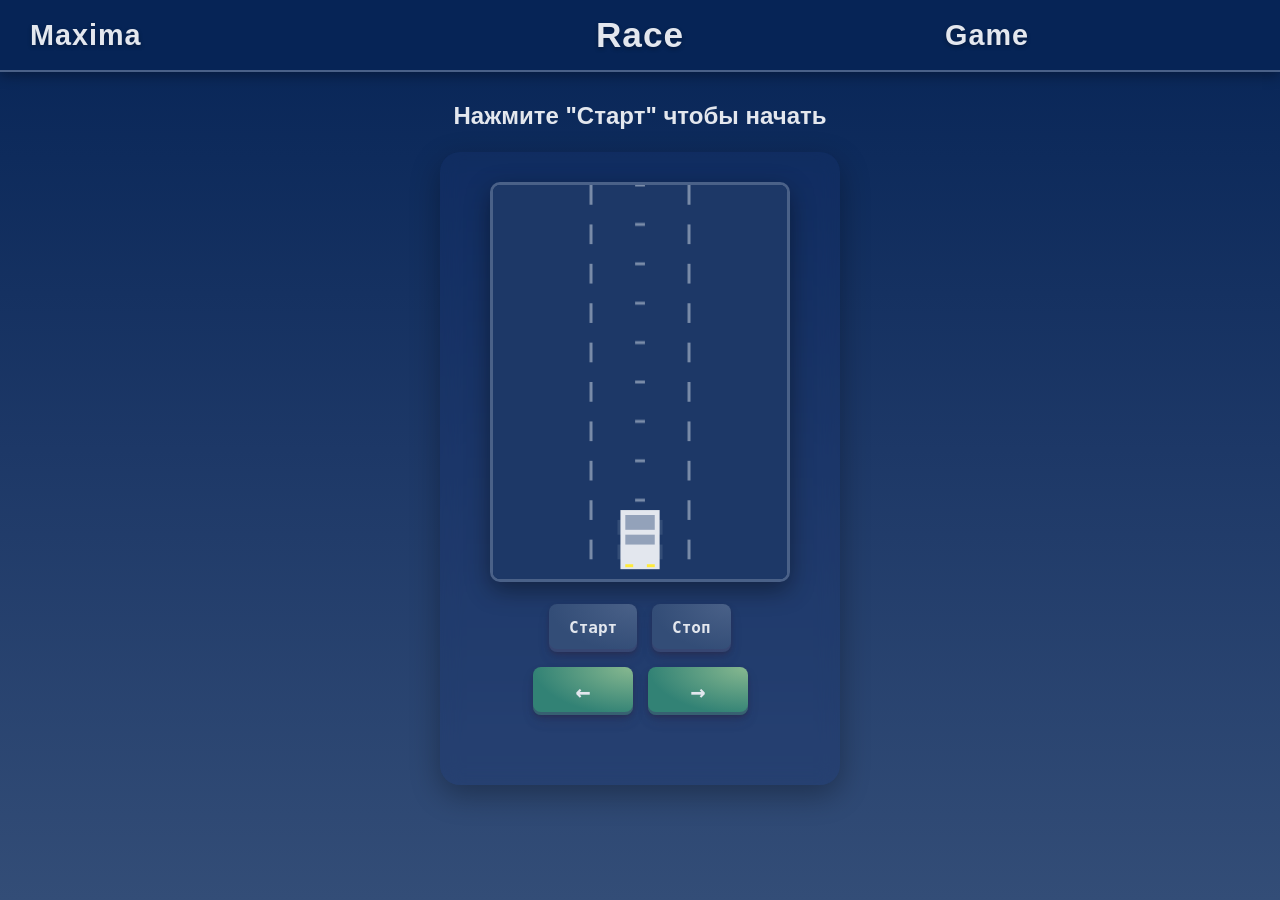
<file: index.html>
<!DOCTYPE html>
<html lang="ru">
<head>
    <meta charset="UTF-8">
    <meta name="viewport" content="width=device-width, initial-scale=1.0">
    <title>Race</title>
    <link rel="stylesheet" href="styles/style.css">
</head>
<body>
    <header class="main-header">
        <div class="logo">Maxima</div>
        <div class="game-title">Race</div>
        <div class="logo">Game</div>
    </header>
    
    <div class="content">
        <p class="game-message" id="gameMsg"></p>
        <div class="container">
            <div class="app-header">
                <div class="canvas-container">
                    <canvas id="gameCanvas"></canvas>
                    <div id="gameOverMessage" class="game-over-message">
                        Игра окончена!
                    </div>
                </div>
                <br><br>
                <div class="controls-top">
                    <button class="button-m" id="startGame">Старт</button>
                    <button class="button-m" id="stopGame">Стоп</button>
                </div>
                <div class="controls-bottom">
                    <button class="button-m control-btn arrow-btn" id="leftBtn">←</button>
                    <button class="button-m control-btn arrow-btn" id="rightBtn">→</button>
                </div>
            </div>
        </div>
    </div>
    
    <script src="scripts/game.js"></script>
</body>
</html>
</file>
<file: styles/style.css>
* {
    margin: 0;
    padding: 0;
    box-sizing: border-box;
    font-family: 'Segoe UI', Tahoma, Geneva, Verdana, sans-serif;
}

body {
    background-color: #062456;
    color: #e3e7ee;
    min-height: 100vh;
    display: flex;
    flex-direction: column;
    padding: 0;
    background-image: linear-gradient(to bottom, #062456, #1d3867, #334d77);
}

.main-header {
    background-color: #062456;
    padding: 15px 30px;
    display: flex;
    justify-content: space-between;
    align-items: center;
    box-shadow: 0 4px 12px rgba(0, 0, 0, 0.3);
    position: sticky;
    top: 0;
    z-index: 100;
    border-bottom: 2px solid #4a6188;
}

.logo {
    font-size: 1.8rem;
    font-weight: 900;
    color: #e3e7ee;
    letter-spacing: 1px;
    text-shadow: 0 2px 4px rgba(0, 0, 0, 0.3);
    flex: 1;
}

.game-title {
    font-size: 2.2rem;
    font-weight: 900;
    color: #e3e7ee;
    letter-spacing: 1px;
    text-shadow: 0 2px 4px rgba(0, 0, 0, 0.3);
    text-align: center;
    flex: 2;
}

.game-message {
    font-size: 1.5rem;
    font-weight: 700;
    color: #e3e7ee;
    text-align: center;
    margin-bottom: 20px;
    min-height: 30px;
}

.content {
    flex: 1;
    display: flex;
    flex-direction: column;
    align-items: center;
    padding: 20px;
    padding-top: 30px;
}

.container {
    width: 100%;
    max-width: 400px;
    background-color: rgba(26, 52, 111, 0.3);
    border-radius: 20px;
    padding: 30px;
    box-shadow: 0 10px 30px rgba(0, 0, 0, 0.3);
    backdrop-filter: blur(10px);
    display: flex;
    justify-content: center;
}

.app-header {
    text-align: center;
    margin-bottom: 25px;
    width: 100%;
}

.canvas-container {
    position: relative;
    display: inline-block;
    width: 100%;
}

#gameCanvas {
    background: #062456;
    border-radius: 10px;
    border: 3px solid #4a6188;
    box-shadow: 0 8px 25px rgba(0, 0, 0, 0.4);
    width: 100%;
    max-width: 300px;
    height: 400px;
}

.game-over-message {
    position: absolute;
    top: 50%;
    left: 50%;
    transform: translate(-50%, -50%);
    background: rgba(198, 40, 40, 0.95);
    color: white;
    padding: 20px 40px;
    border-radius: 15px;
    font-size: 2rem;
    font-weight: bold;
    text-align: center;
    z-index: 10;
    box-shadow: 0 5px 15px rgba(0, 0, 0, 0.5);
    border: 3px solid #ff6b6b;
    display: none;
}

.controls-top, .controls-bottom {
    display: flex;
    gap: 15px;
    justify-content: center;
    align-items: center;
    margin-bottom: 15px;
}

.button-m {
    align-items: center;
    appearance: none;
    background-image: radial-gradient(100% 100% at 100% 0, #4a6188 0, #334d77 100%);
    border: 0;
    border-radius: 8px;
    box-shadow: rgba(45, 35, 66, 0.4) 0 2px 4px, rgba(45, 35, 66, 0.3) 0 7px 13px -3px, rgba(58, 65, 111, 0.5) 0 -3px 0 inset;
    box-sizing: border-box;
    color: #e3e7ee;
    cursor: pointer;
    display: inline-flex;
    font-family: "JetBrains Mono", monospace;
    height: 48px;
    justify-content: center;
    line-height: 1;
    list-style: none;
    overflow: hidden;
    padding-left: 20px;
    padding-right: 20px;
    position: relative;
    text-align: center;
    text-decoration: none;
    transition: box-shadow 0.15s, transform 0.15s;
    user-select: none;
    -webkit-user-select: none;
    touch-action: manipulation;
    white-space: nowrap;
    will-change: box-shadow, transform;
    font-size: 16px;
    font-weight: 600;
    min-width: 70px;
}

.button-m:focus {
    box-shadow: #3c4fe0 0 0 0 1.5px inset, rgba(45, 35, 66, 0.4) 0 2px 4px, rgba(45, 35, 66, 0.3) 0 7px 13px -3px, #3c4fe0 0 -3px 0 inset;
}

.button-m:hover {
    box-shadow: rgba(45, 35, 66, 0.4) 0 4px 8px, rgba(45, 35, 66, 0.3) 0 7px 13px -3px, #334d77 0 -3px 0 inset;
    transform: translateY(-2px);
    background-image: radial-gradient(100% 100% at 100% 0, #627799 0, #4a6188 100%);
}

.button-m:active {
    box-shadow: #334d77 0 3px 7px inset;
    transform: translateY(2px);
}

.control-btn {
    background-image: radial-gradient(100% 100% at 100% 0, #88b990 0, #328275 100%);
}

.control-btn:hover {
    background-image: radial-gradient(100% 100% at 100% 0, #abcd9e 0, #88b990 100%);
}

.arrow-btn {
    min-width: 100px !important;
    min-height:30px !important;
    font-size: 25px;
}
/**
</file>
